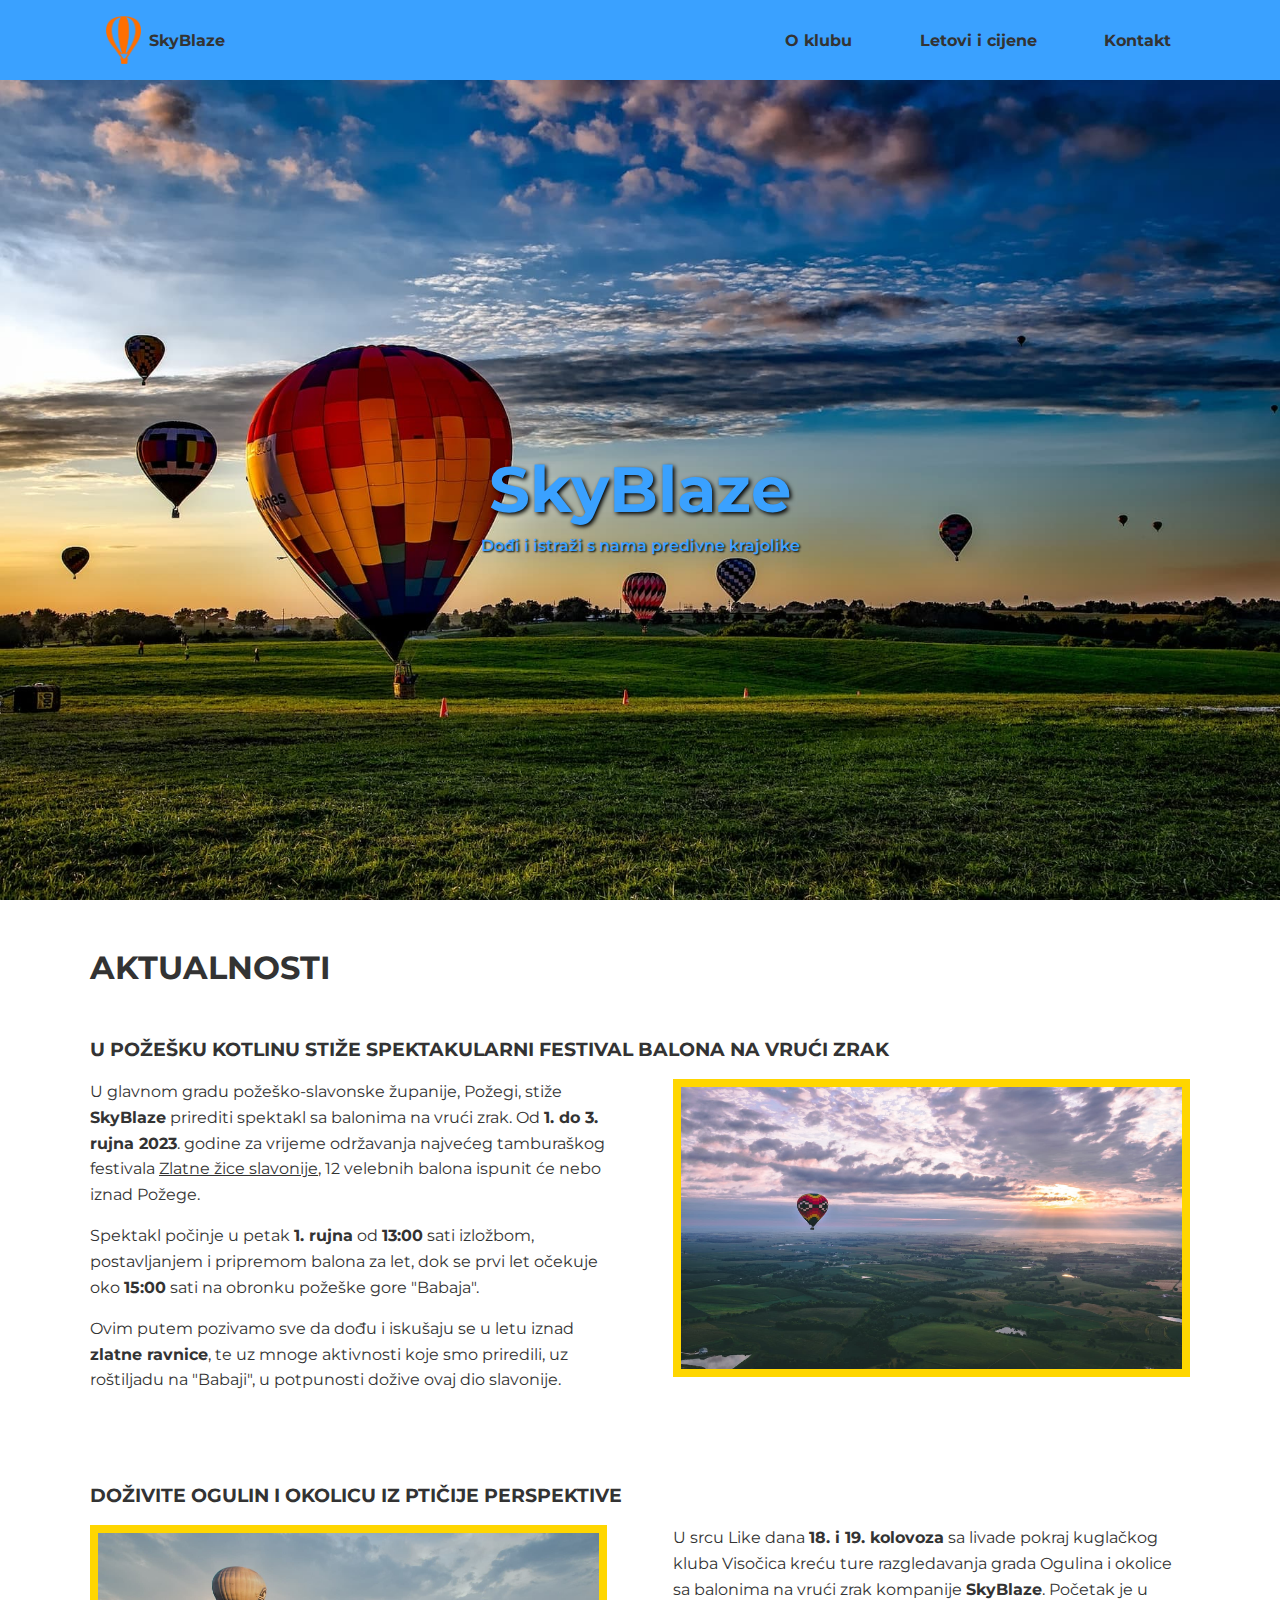
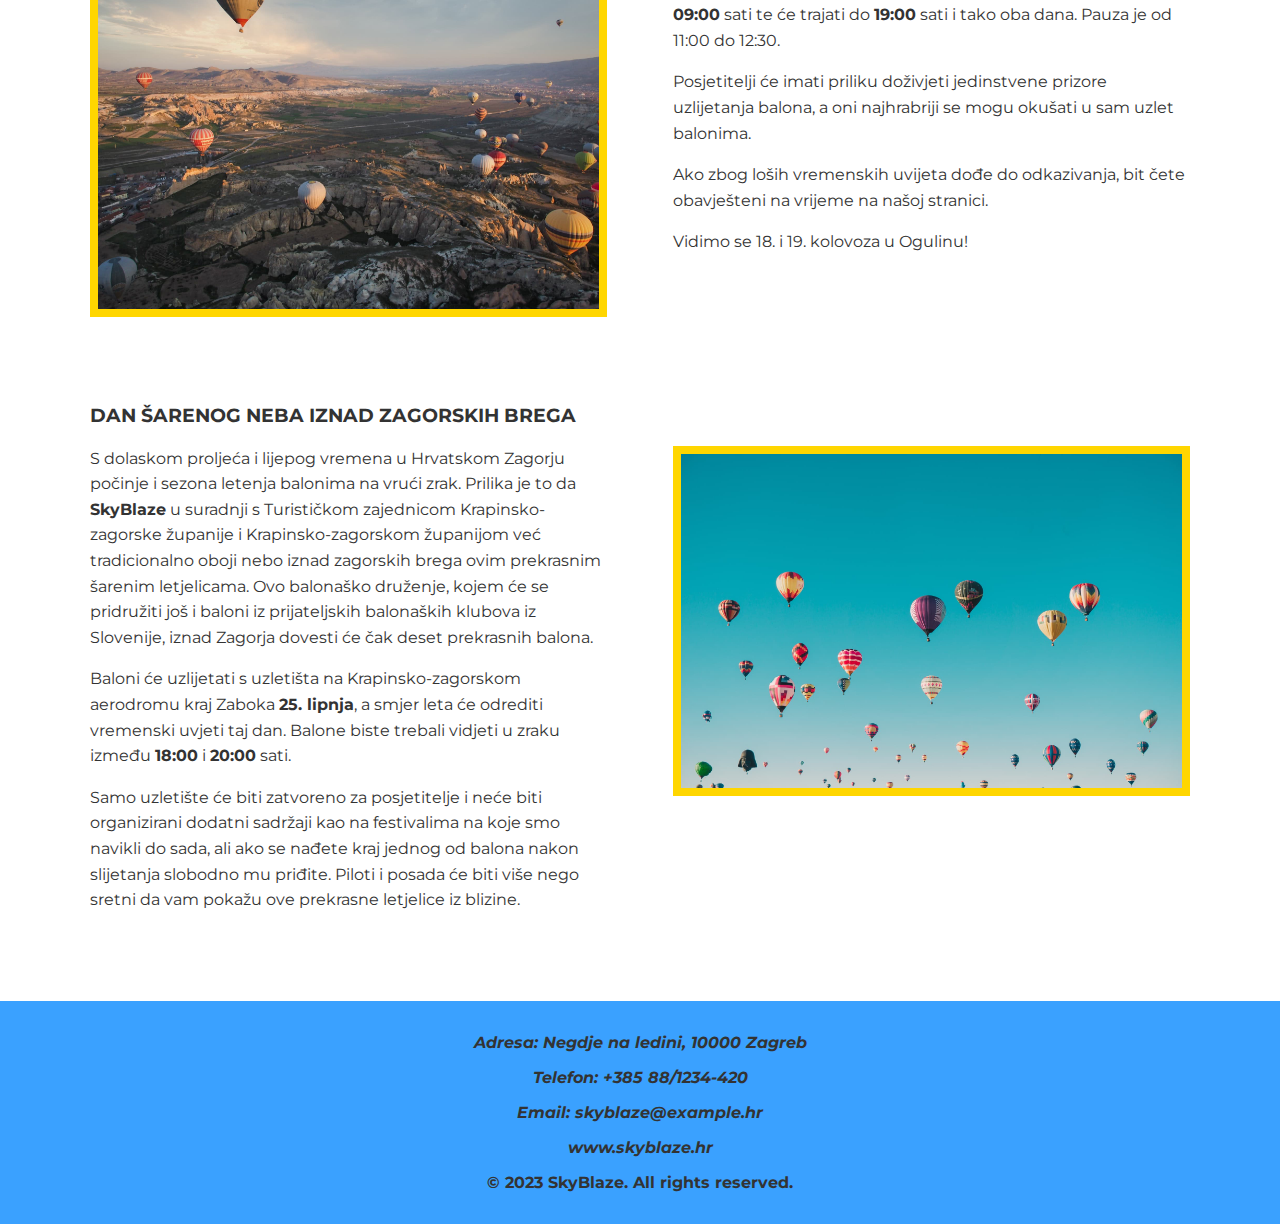
<file: index.html>
<!DOCTYPE html>
<html lang="hr">

<head>
  <meta charset="UTF-8">
  <meta http-equiv="X-UA-Compatible" content="IE=edge">
  <meta name="viewport" content="width=device-width, initial-scale=1.0">
  <link rel="stylesheet" href="assets/styles/style.css">
  <title>SkyBlaze</title>
</head>

<body>
  <!-- HEADER -->
  <header class="header">
    <div class="wrapper">
      <div class="nav-container container">
        <a href="index.html" class="logo">
          <img src="assets/images/logo.png" alt="logo" class="logo__img">
          <h2 class="logo__text">SkyBlaze</h2>
        </a>

        <nav class="nav" role="navigation">
          <ul class="nav__list">
            <li class="nav__item">
              <a class="nav__link" href="about.html">O klubu</a>
            </li>
            <li class="nav__item">
              <a class="nav__link" href="flight-prices.html">Letovi i cijene</a>
            </li>
            <li class="nav__item">
              <a class="nav__link" href="contacts.html">Kontakt</a>
            </li>
          </ul>
        </nav>

        <button class="nav-toggle">
          <svg width="100%" height="100%" viewBox="0 0 100 100">
            <path class="line line1"
              d="M 20,29.000046 H 80.000231 C 80.000231,29.000046 94.498839,28.817352 94.532987,66.711331 94.543142,77.980673 90.966081,81.670246 85.259173,81.668997 79.552261,81.667751 75.000211,74.999942 75.000211,74.999942 L 25.000021,25.000058" />
            <path class="line line2" d="M 20,50 H 80" />
            <path class="line line3"
              d="M 20,70.999954 H 80.000231 C 80.000231,70.999954 94.498839,71.182648 94.532987,33.288669 94.543142,22.019327 90.966081,18.329754 85.259173,18.331003 79.552261,18.332249 75.000211,25.000058 75.000211,25.000058 L 25.000021,74.999942" />
          </svg>
        </button>
      </div>
    </div>

    <div class="main-heading-container">
      <h1 class="main-heading_heading">SkyBlaze</h1>
      <p class="main-heading_text">Dođi i istraži s nama predivne krajolike</p>
    </div>

  </header>

  <!-- MAIN -->
  <main>
    <section class="container">
      <h2>Aktualnosti</h2>

      <section class="section">
        <h3>U požešku kotlinu stiže spektakularni festival balona na vrući zrak</h3>

        <div class="section-container">

          <div class="row">
            <img class="section__image" src="assets/images/pozega.jpg" alt="Požega iz zraka">
          </div>

          <div class="row">
            <p class="section__text">U glavnom gradu požeško-slavonske županije, Požegi, stiže <strong>SkyBlaze</strong>
              prirediti spektakl sa
              balonima na vrući zrak. Od <strong>1. do 3. rujna 2023</strong>. godine za vrijeme održavanja najvećeg
              tamburaškog
              festivala
              <a class="section__link" href="https://zlatne-zice-slavonije.hr/">Zlatne žice slavonije</a>, 12 velebnih
              balona
              ispunit će nebo iznad
              Požege.
            </p>

            <p class="section__text">Spektakl počinje u petak <strong>1. rujna</strong> od <strong>13:00</strong> sati
              izložbom, postavljanjem i pripremom
              balona za let, dok se
              prvi let očekuje oko <strong>15:00</strong> sati na obronku požeške gore "Babaja".</p>

            <p class="section__text">Ovim putem pozivamo sve da dođu i iskušaju se u letu iznad <strong>zlatne
                ravnice</strong>, te uz mnoge
              aktivnosti koje smo priredili, uz roštiljadu na "Babaji", u potpunosti dožive ovaj dio slavonije.</p>
          </div>

        </div>

      </section>

      <section class="section">
        <h3>Doživite Ogulin i okolicu iz ptičije perspektive</h3>

        <div class="section-container">

          <div class="row">
            <img class="section__image" src="assets/images/ogulin.jpg" alt="Ogulin iz zraka">
          </div>

          <div class="row">
            <p class="section__text">U srcu Like dana <strong>18. i 19. kolovoza</strong> sa livade pokraj kuglačkog
              kluba Visočica kreću
              ture razgledavanja grada Ogulina i okolice sa balonima na vrući zrak kompanije <strong>SkyBlaze</strong>.
              Početak je u <strong>09:00</strong> sati te će
              trajati do <strong>19:00</strong> sati i tako oba dana. Pauza je od 11:00 do 12:30.
            </p>

            <p class="section__text">Posjetitelji će imati priliku doživjeti jedinstvene prizore uzlijetanja balona, a
              oni najhrabriji se mogu okušati u sam uzlet balonima.</p>

            <p class="section__text">Ako zbog loših vremenskih uvijeta dođe do odkazivanja, bit čete obavješteni na
              vrijeme na našoj stranici.</p>

            <p class="section__text">Vidimo se 18. i 19. kolovoza u Ogulinu!</p>
          </div>

        </div>

      </section>

      <section class="section">
        <h3>Dan šarenog neba iznad zagorskih brega</h3>

        <div class="section-container">

          <div class="row">
            <img class="section__image" src="assets/images/zagorski_bregi.jpg" alt="šareno nebo iznad zagorskig brega">
          </div>

          <div class="row">
            <p class="section__text">S dolaskom proljeća i lijepog vremena u Hrvatskom Zagorju počinje i sezona letenja
              balonima na vrući zrak. Prilika je to
              da <strong>SkyBlaze</strong> u suradnji s Turističkom zajednicom Krapinsko-zagorske županije i
              Krapinsko-zagorskom
              županijom već
              tradicionalno oboji nebo iznad zagorskih brega ovim prekrasnim šarenim letjelicama. Ovo balonaško
              druženje, kojem će se
              pridružiti još i baloni iz prijateljskih balonaških klubova iz Slovenije, iznad Zagorja dovesti će čak
              deset prekrasnih
              balona.
            </p>

            <p class="section__text">Baloni će uzlijetati s uzletišta na Krapinsko-zagorskom aerodromu kraj Zaboka
              <strong>25. lipnja</strong>, a
              smjer leta će odrediti vremenski uvjeti
              taj dan. Balone biste trebali vidjeti u zraku između <strong>18:00</strong> i <strong>20:00</strong> sati.
            </p>

            <p class="section__text">Samo uzletište će biti zatvoreno za
              posjetitelje i neće biti organizirani dodatni sadržaji kao na festivalima na koje smo navikli do sada, ali
              ako se nađete
              kraj jednog od balona nakon slijetanja slobodno mu priđite. Piloti i posada će biti više nego sretni da
              vam pokažu ove
              prekrasne letjelice iz blizine.</p>
          </div>

        </div>

      </section>
    </section>
  </main>

  <!-- FOOTER -->
  <footer class="footer">
    <div class="container">
      <address>
        <a href="https://goo.gl/maps/cN7rux6tz6sZy72e8" target="_blank">Adresa: Negdje na ledini, 10000 Zagreb</a>
        <a href="tel:+385881234420">Telefon: +385 88/1234-420</a>
        <a href="mailto:skyblaze@example.hr">Email: skyblaze@example.hr</a>
        <a href="#">www.skyblaze.hr</a>
      </address>
    </div>
    <div class="container copy">
      <p>&copy; 2023 SkyBlaze. All rights reserved.</p>
    </div>
  </footer>

  <script src="script.js" defer></script>
</body>

</html>
</file>
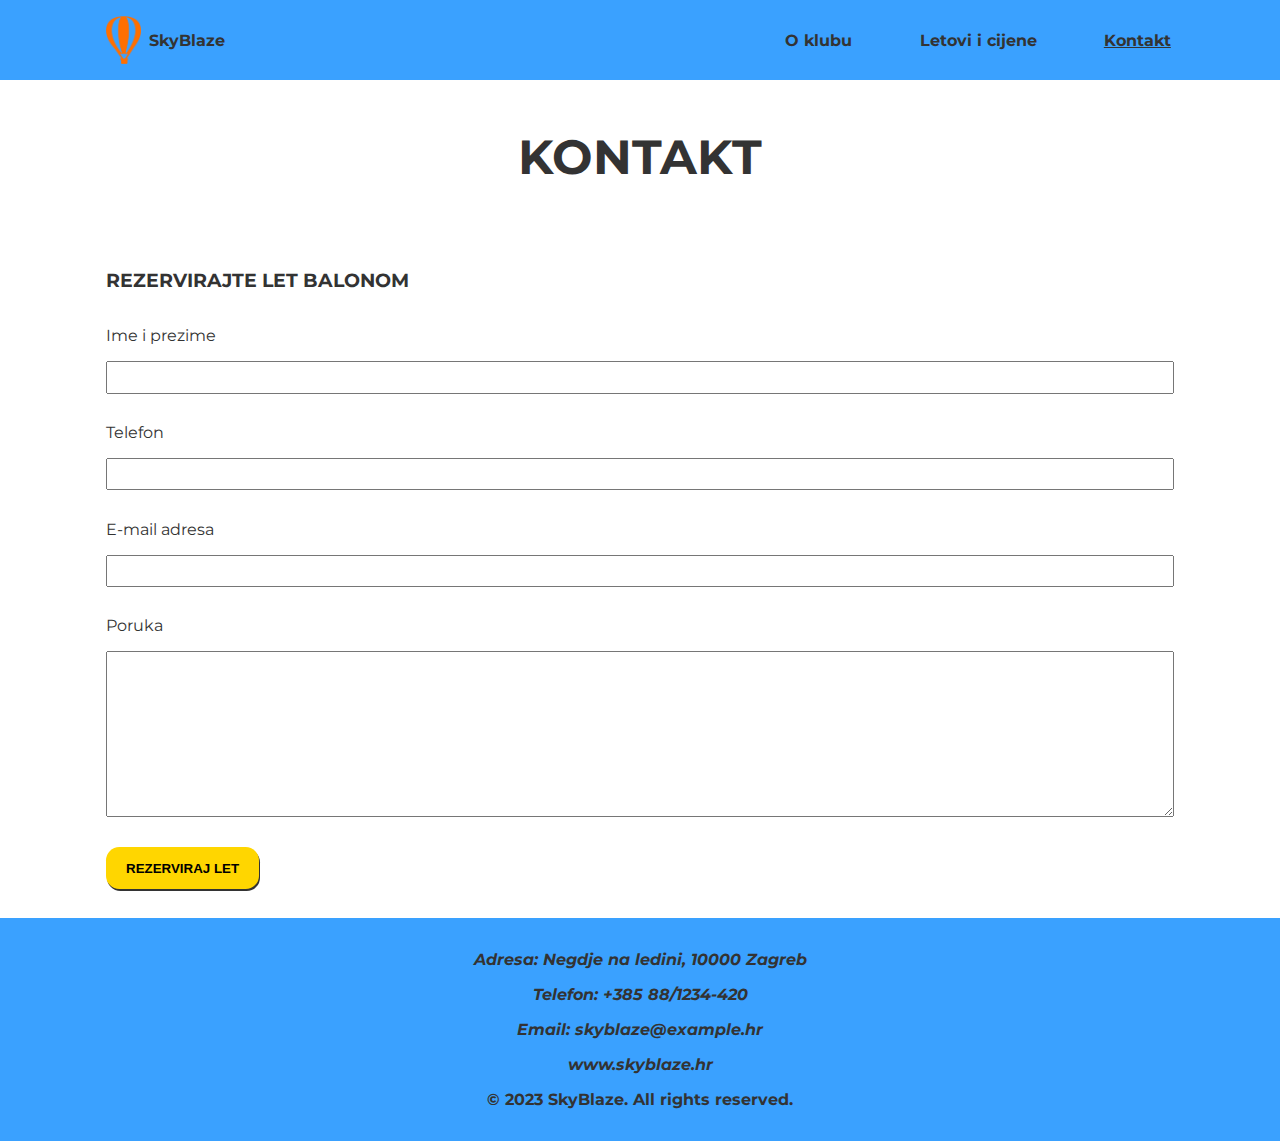
<file: contacts.html>
<!DOCTYPE html>
<html lang="hr">

<head>
  <meta charset="UTF-8">
  <meta http-equiv="X-UA-Compatible" content="IE=edge">
  <meta name="viewport" content="width=device-width, initial-scale=1.0">
  <link rel="stylesheet" href="assets/styles/style.css">
  <title>SkyBlaze</title>
</head>

<body>
  <!-- HEADER -->
  <header>
    <div class="wrapper">
      <div class="nav-container container">
        <a href="index.html" class="logo">
          <img src="assets/images/logo.png" alt="logo" class="logo__img">
          <h2 class="logo__text">SkyBlaze</h2>
        </a>

        <nav class="nav" role="navigation">
          <ul class="nav__list">
            <li class="nav__item">
              <a class="nav__link" href="about.html">O klubu</a>
            </li>
            <li class="nav__item">
              <a class="nav__link" href="flight-prices.html">Letovi i cijene</a>
            </li>
            <li class="nav__item">
              <a class="nav__link" href="contacts.html"><u>Kontakt</u></a>
            </li>
          </ul>
        </nav>

        <button class="nav-toggle">
          <svg width="100%" height="100%" viewBox="0 0 100 100">
            <path class="line line1"
              d="M 20,29.000046 H 80.000231 C 80.000231,29.000046 94.498839,28.817352 94.532987,66.711331 94.543142,77.980673 90.966081,81.670246 85.259173,81.668997 79.552261,81.667751 75.000211,74.999942 75.000211,74.999942 L 25.000021,25.000058" />
            <path class="line line2" d="M 20,50 H 80" />
            <path class="line line3"
              d="M 20,70.999954 H 80.000231 C 80.000231,70.999954 94.498839,71.182648 94.532987,33.288669 94.543142,22.019327 90.966081,18.329754 85.259173,18.331003 79.552261,18.332249 75.000211,25.000058 75.000211,25.000058 L 25.000021,74.999942" />
          </svg>
        </button>
      </div>
    </div>

    <h1 class="main-heading_heading main-heading-centered">Kontakt</h1>

  </header>
  <!-- MAIN -->
  <main class="container">
    <h3>Rezervirajte let balonom</h3>
    <form action="">
      <label for="fname">Ime i prezime</label>
      <input type="text" name="fname" id="fname" required>

      <label for="tel">Telefon</label>
      <input type="tel" name="tel" id="tel" required>

      <label for="email">E-mail adresa</label>
      <input type="email" name="email" id="email" required>

      <label for="message">Poruka</label>
      <textarea name="message" id="message" cols="50" rows="10" required></textarea>

      <input type="submit" value="Rezerviraj let">
    </form>
  </main>
  <!-- FOOTER -->
  <footer class="footer">
    <div class="container">
      <address>
        <a href="https://goo.gl/maps/cN7rux6tz6sZy72e8" target="_blank">Adresa: Negdje na ledini, 10000 Zagreb</a>
        <a href="tel:+385881234420">Telefon: +385 88/1234-420</a>
        <a href="mailto:skyblaze@example.hr">Email: skyblaze@example.hr</a>
        <a href="#">www.skyblaze.hr</a>
      </address>
    </div>
    <div class="container copy">
      <p>&copy; 2023 SkyBlaze. All rights reserved.</p>
    </div>
  </footer>

  <script src="script.js" defer></script>
</body>

</html>
</file>
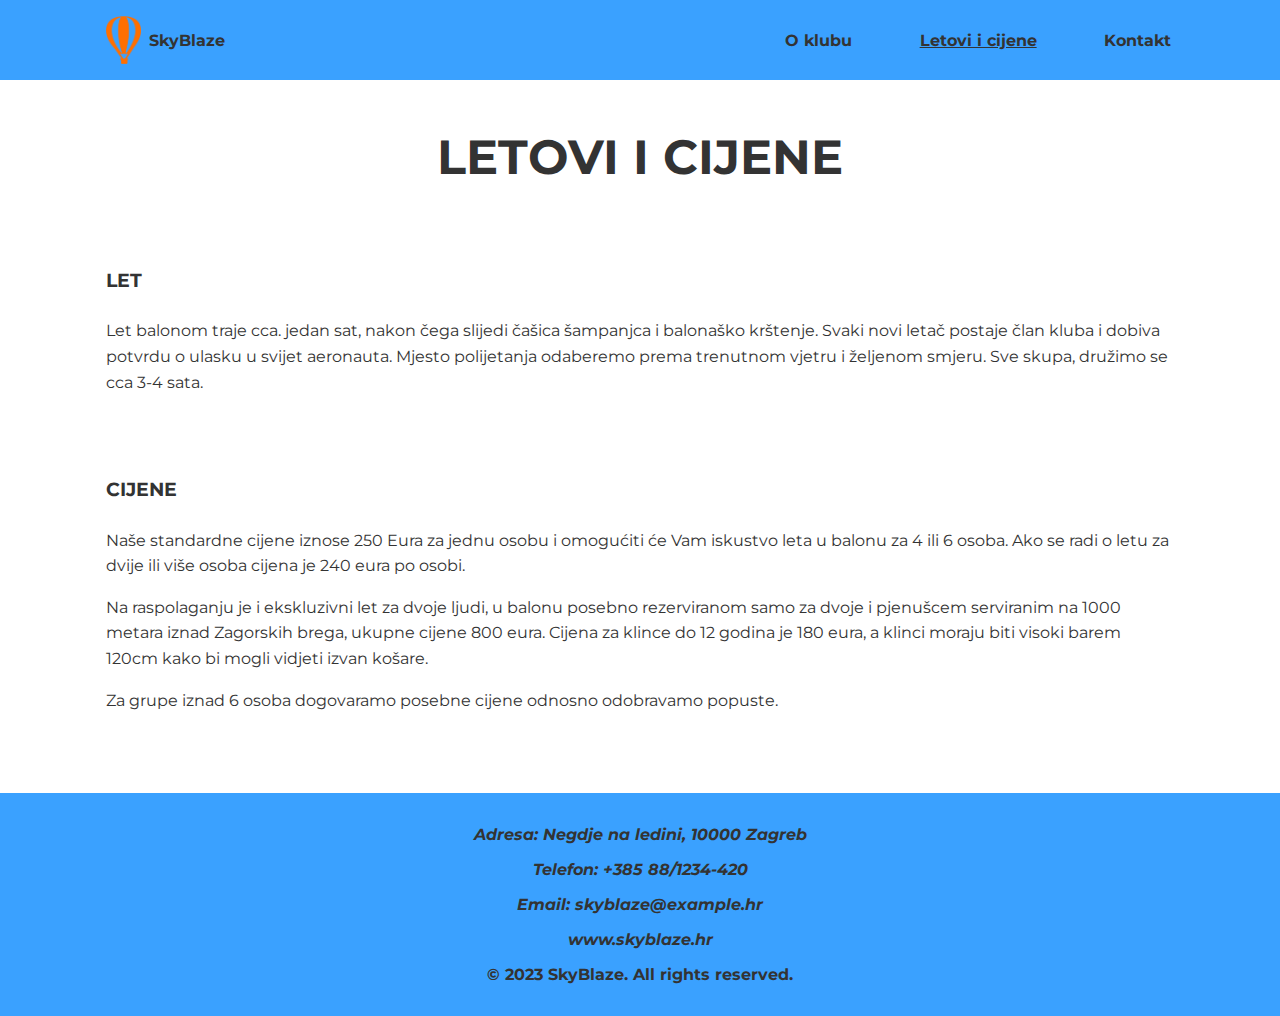
<file: flight-prices.html>
<!DOCTYPE html>
<html lang="hr">

<head>
  <meta charset="UTF-8">
  <meta http-equiv="X-UA-Compatible" content="IE=edge">
  <meta name="viewport" content="width=device-width, initial-scale=1.0">
  <link rel="stylesheet" href="assets/styles/style.css">
  <title>SkyBlaze</title>
</head>

<body>
  <!-- HEADER -->
  <header>
    <div class="wrapper">
      <div class="nav-container container">
        <a href="index.html" class="logo">
          <img src="assets/images/logo.png" alt="logo" class="logo__img">
          <h2 class="logo__text">SkyBlaze</h2>
        </a>

        <nav class="nav" role="navigation">
          <ul class="nav__list">
            <li class="nav__item">
              <a class="nav__link" href="about.html">O klubu</a>
            </li>
            <li class="nav__item">
              <a class="nav__link" href="flight-prices.html"><u>Letovi i cijene</u></a>
            </li>
            <li class="nav__item">
              <a class="nav__link" href="contacts.html">Kontakt</a>
            </li>
          </ul>
        </nav>

        <button class="nav-toggle">
          <svg width="100%" height="100%" viewBox="0 0 100 100">
            <path class="line line1"
              d="M 20,29.000046 H 80.000231 C 80.000231,29.000046 94.498839,28.817352 94.532987,66.711331 94.543142,77.980673 90.966081,81.670246 85.259173,81.668997 79.552261,81.667751 75.000211,74.999942 75.000211,74.999942 L 25.000021,25.000058" />
            <path class="line line2" d="M 20,50 H 80" />
            <path class="line line3"
              d="M 20,70.999954 H 80.000231 C 80.000231,70.999954 94.498839,71.182648 94.532987,33.288669 94.543142,22.019327 90.966081,18.329754 85.259173,18.331003 79.552261,18.332249 75.000211,25.000058 75.000211,25.000058 L 25.000021,74.999942" />
          </svg>
        </button>
      </div>
    </div>

    <h1 class="main-heading_heading main-heading-centered">Letovi i cijene</h1>

  </header>
  <!-- MAIN -->
  <main class="container">
    <section class="section">
      <h3>Let</h3>

      <p class="section__text">Let balonom traje cca. jedan sat, nakon čega slijedi čašica šampanjca i balonaško
        krštenje. Svaki novi letač
        postaje
        član kluba i dobiva potvrdu o ulasku u svijet aeronauta. Mjesto polijetanja odaberemo prema trenutnom vjetru i
        željenom
        smjeru. Sve skupa, družimo se cca 3-4 sata.</p>
    </section>

    <section class="section">
      <h3>Cijene</h3>

      <p class="section__text">Naše standardne cijene iznose 250 Eura za jednu osobu i omogućiti će Vam iskustvo leta u
        balonu za 4 ili 6
        osoba. Ako se
        radi o letu za dvije ili više osoba cijena je 240 eura po osobi.</p>

      <p class="section__text">Na raspolaganju je i ekskluzivni let za dvoje ljudi, u balonu posebno rezerviranom samo
        za dvoje i pjenušcem
        serviranim
        na 1000 metara iznad Zagorskih brega, ukupne cijene 800 eura. Cijena za klince do 12 godina je 180 eura, a
        klinci moraju
        biti visoki barem 120cm kako bi mogli vidjeti izvan košare.</p>

      <p class="section__text">Za grupe iznad 6 osoba dogovaramo posebne cijene odnosno odobravamo popuste.</p>
    </section>
  </main>
  <!-- FOOTER -->
  <footer class="footer">
    <div class="container">
      <address>
        <a href="https://goo.gl/maps/cN7rux6tz6sZy72e8" target="_blank">Adresa: Negdje na ledini, 10000 Zagreb</a>
        <a href="tel:+385881234420">Telefon: +385 88/1234-420</a>
        <a href="mailto:skyblaze@example.hr">Email: skyblaze@example.hr</a>
        <a href="#">www.skyblaze.hr</a>
      </address>
    </div>
    <div class="container copy">
      <p>&copy; 2023 SkyBlaze. All rights reserved.</p>
    </div>
  </footer>

  <script src="script.js" defer></script>
</body>

</html>
</file>
<file: assets/styles/style.css>
@import"https://fonts.googleapis.com/css2?family=Montserrat:wght@400;500;700;900&display=swap";.wrapper{background-color:#3aa1ff}.container{max-width:1100px;margin:0 auto}*,*::before,*::after{margin:0;padding:0;box-sizing:border-box}a{color:#333;text-decoration:none}ul{list-style:none}img{max-width:100%}body{font-family:"Montserrat",sans-serif;color:#333}.nav-toggle{background-color:#ff6f00;border:none;cursor:pointer;height:100%;padding:.4em;border-radius:1em;z-index:999}.line{fill:none;stroke:#333;stroke-width:6;transition:stroke-dasharray 600ms cubic-bezier(0.4, 0, 0.2, 1),stroke-dashoffset 600ms cubic-bezier(0.4, 0, 0.2, 1)}.line1{stroke-dasharray:60 207;stroke-width:6}.line2{stroke-dasharray:60 60;stroke-width:6}.line3{stroke-dasharray:60 207;stroke-width:6}.opened .line1{stroke-dasharray:90 207;stroke-dashoffset:-134;stroke-width:6}.opened .line2{stroke-dasharray:1 60;stroke-dashoffset:-30;stroke-width:6}.opened .line3{stroke-dasharray:90 207;stroke-dashoffset:-134;stroke-width:6}@media screen and (min-width: 550px){.nav-toggle{display:none}}.header{height:100vh;background-image:url("../images/hero-image.jpg");background-position:center;background-size:cover}.wrapper{height:5em}.nav-container{width:100%;height:5em;position:absolute;background-color:#3aa1ff;display:flex;align-items:flex-start;justify-content:space-between;padding:1em}.nav-container .logo{height:100%;display:flex;align-items:center;z-index:999}.nav-container .logo:focus,.nav-container .logo:hover{opacity:.75;transition:opacity 1s}.nav-container .logo .logo__img{height:100%}.nav-container .logo .logo__text{display:inline;font-size:1rem;margin-left:.5em}.nav{display:flex;align-items:center;visibility:hidden;right:0;height:100%;width:0vw;overflow:hidden}.nav--visible{background-color:#3aa1ff;visibility:visible;position:absolute;height:100vh;width:100vw;z-index:10;display:flex;align-items:center;justify-content:center;transition:width .1s linear}.nav__list{width:100%;height:70%;display:flex;align-items:flex-end;flex-direction:column;justify-content:space-evenly;margin-right:4em}.nav__item{width:-moz-fit-content;width:fit-content}.nav__link{font-size:1.5rem;font-weight:700}.nav__link:focus,.nav__link:hover{opacity:.75;transition:opacity 1s}.nav__link:last-child{margin-right:.2em}.main-heading-container{color:#3aa1ff;position:absolute;top:50%;left:50%;transform:translateX(-50%);text-align:center}.main-heading-container .main-heading_heading{position:relative;font-size:4rem;text-shadow:2px 2px 4px #000}.main-heading-container .main-heading_text{position:relative;text-shadow:1px 1px 2px #000;font-weight:600;margin-top:.5em}.main-heading-centered{font-size:3em;text-transform:uppercase;padding:1em;text-align:center}@media screen and (min-width: 550px){.nav-container{align-items:center;left:50%;transform:translateX(-50%)}.nav{visibility:visible;width:auto}.nav .nav__list{margin:0;flex-direction:row;align-items:center}.nav .nav__list .nav__item{margin:0;margin-left:4em}.nav .nav__list .nav__item .nav__link{font-size:1rem}}main{padding:1em}main h2,main h3{text-transform:uppercase}main h2{padding:1em 0;font-size:2em}main h3{padding:1em 0}main .section{margin-bottom:4em}main .section .section__image{padding:.5em;background-color:#ffd600}main .section .section__text{margin:.5em 0;line-height:1.6}main .section .section__link{text-decoration:underline}main .section .section__link:hover,main .section .section__link:focus{background-color:#ffd600;color:#fff}main .video-container{display:flex;justify-content:center;margin-bottom:2em}main .video-container video{padding:.5em;background-color:#ffd600;width:100%}main label,main input{display:block}main input,main textarea{margin-bottom:1em;width:100%;padding:.5em}main input[type=submit]{margin-top:1em;background-color:#ffd600;border:none;border-radius:1em;padding:1em 1.5em;box-shadow:1px 2px #333;width:auto;font-weight:600;text-transform:uppercase}main label{padding:1em 0}@media screen and (min-width: 760px){main .section .section__text{padding:0}main .section .section__text:first-child{margin-top:0}main .section .section__text+.section__text{margin-top:1em}main .section .section-container{display:flex;flex-direction:row-reverse;justify-content:space-between}main .section .row{width:47%}main .section:nth-child(odd) .section-container{flex-direction:row}}.footer{background-color:#3aa1ff;text-align:center;font-weight:700;padding:2em}.footer .copy{margin-top:1em}.footer address{display:flex;flex-direction:column;align-items:center}.footer a:focus,.footer a:hover{opacity:.75;transition:opacity 1s}.footer a+a{margin-top:1em}
</file>
